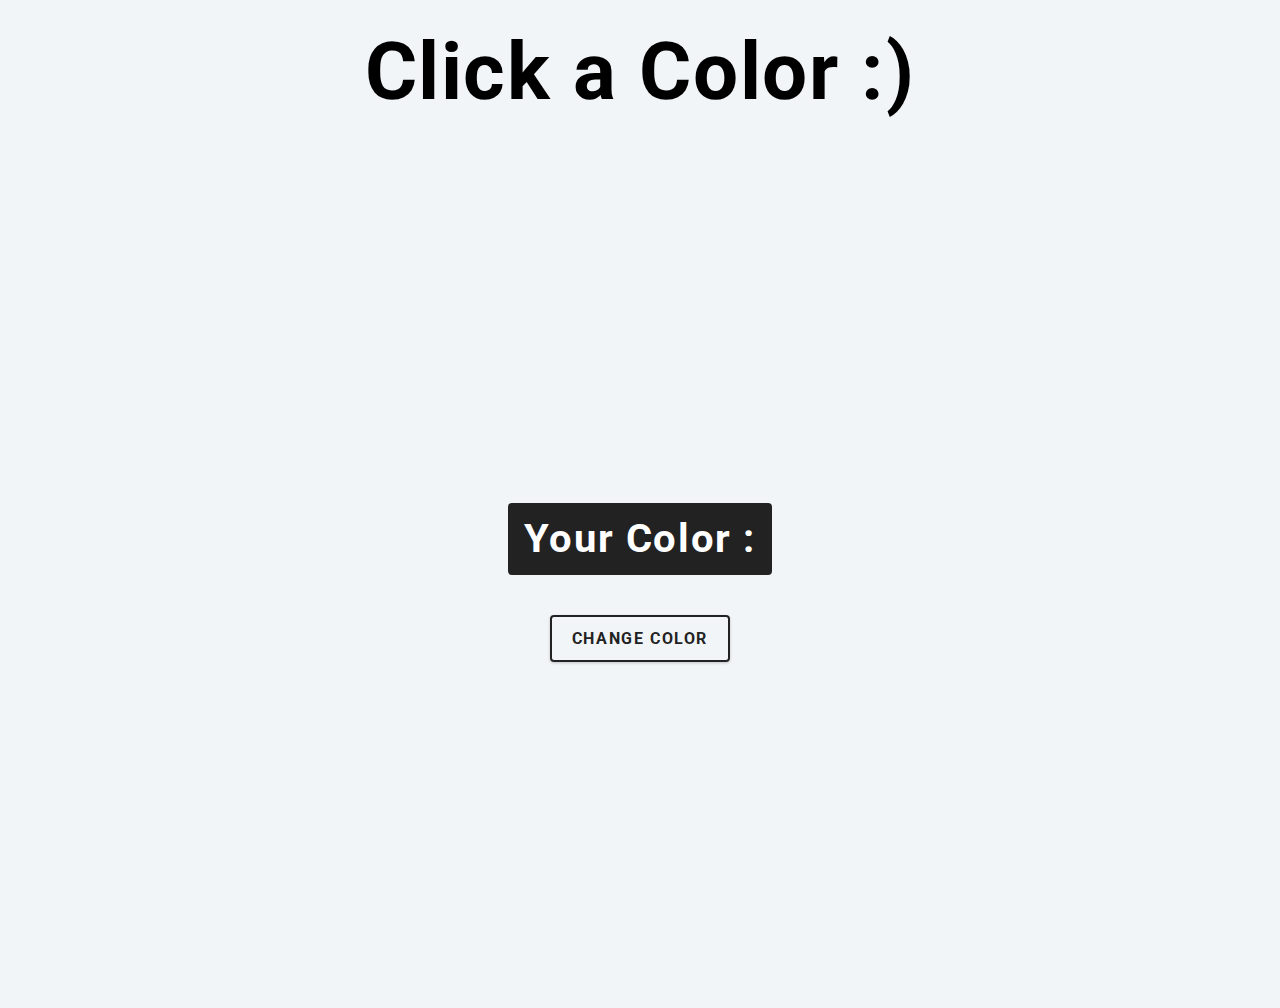
<file: day_6/index.html>
<!DOCTYPE html>
<html lang="en">
  <head>
    <meta charset="UTF-8" />
    <meta name="viewport" content="width=device-width, initial-scale=1.0" />
    <title>Pick a Color App</title>
    <link rel="stylesheet" href="styles.css" />
  </head>
  <body>
    <h1>Click a Color :)</h1>
    <main>
        <div class="container">
          <h2>Your Color : <span class="color"></span></h2>
          <button class="btn btn-hero" id="btn">CHANGE COLOR</button>
        </div>
      </main>
    <script src="index.js"></script>
  </body>
</html>
</file>
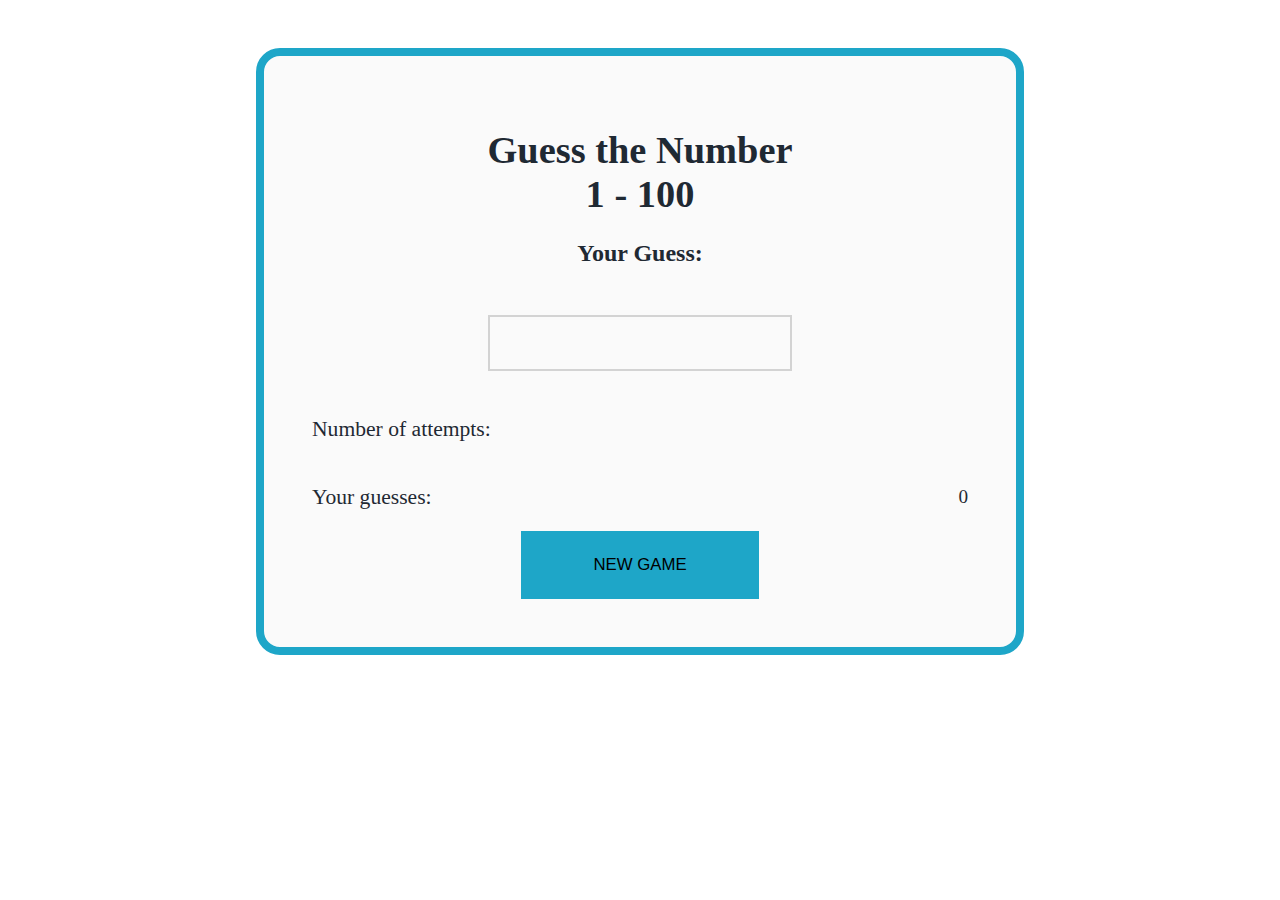
<file: day_7/index.html>
<!DOCTYPE html>
<html lang="en">
  <head>
    <meta charset="UTF-8" />
    <meta name="viewport" content="width=device-width, initial-scale=1.0" />
    <meta http-equiv="X-UA-Compatible" content="ie=edge" />
    <link rel="stylesheet" href="/day_7/styles.css" />
    <title>Guess the number</title>
  </head>
  <body onload="init()">
    <main>
      <div id="welcomeScreen">
        <h2>Guess the Number <br />1 - 100</h2>
      </div>

      <div id="gameArea">
        <section>
          <h3 id="textOutput">Your Guess:</h3>
          <input type="number" id="inputBox" min="1" max="100" onchange="compareNumbers()"/>
        </section>
        <section class="stats">
          <div class="info">
            <p>Number of attempts:</p>
            <span id="attempts"></span>
          </div>
          <div class="info">
            <p>Your guesses:</p>
            <span id="guesses">0</span>
          </div>
        </section>
        <button id="newGameButton" onclick="newGame()">NEW GAME</button>
      </div>
    </main>
    <script src="/day_7/index.js"></script>
  </body>
</html>
</file>
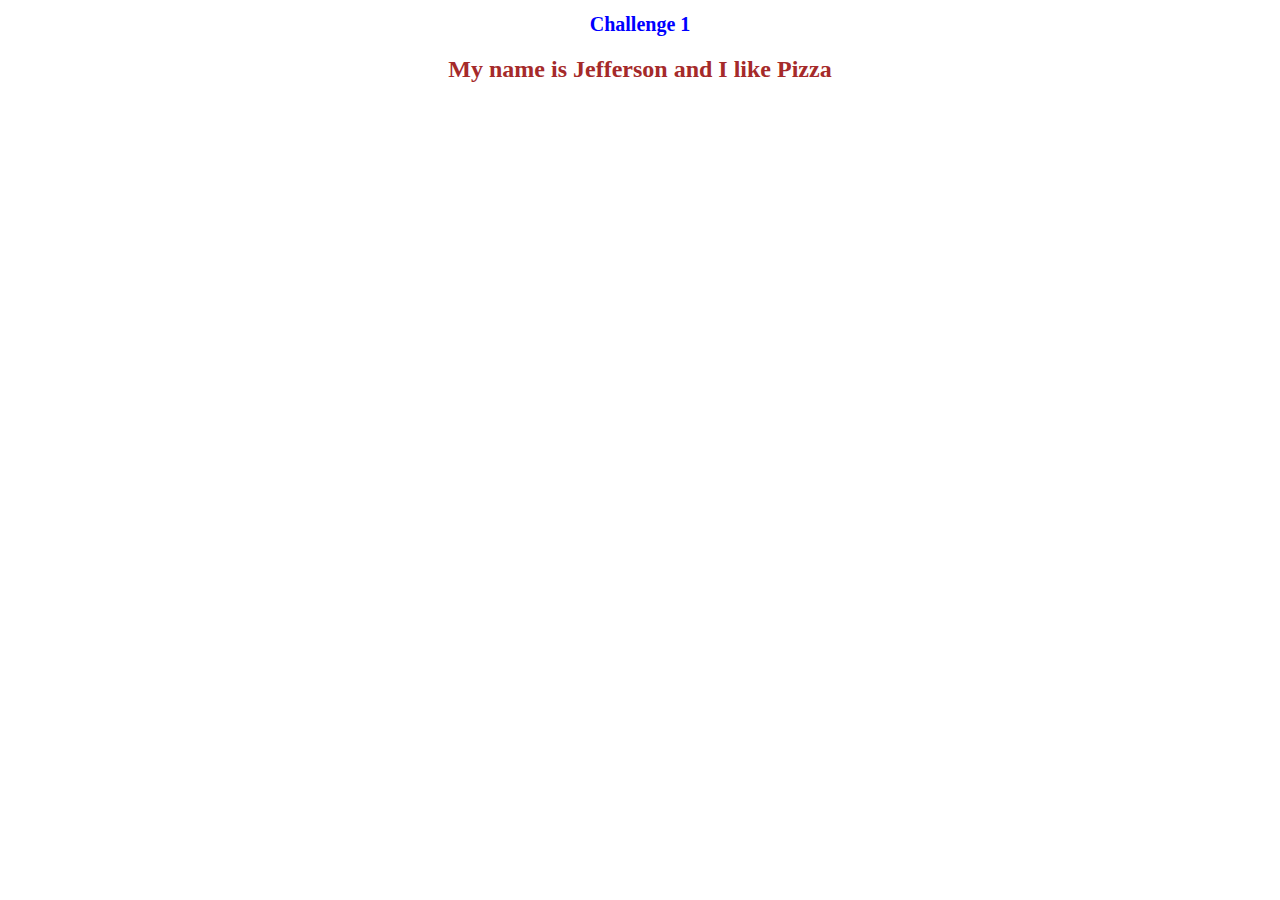
<file: day_2/challenge/index.html>
<!DOCTYPE html>
<html lang="en">
<head>
    <meta charset="UTF-8">
    <meta name="viewport" content="width=device-width, initial-scale=1.0">
    <title>Day 2 Challenge</title>
    <link rel="stylesheet" href="/day_2/challenge/styles.css">
</head>
<body>
    <h1>Challenge 1</h1>
    <h2>My name is Jefferson and I like <span id='text'></span></h2>
    <script src="/day_2/challenge/index.js"></script>
</body>
</html>
</file>
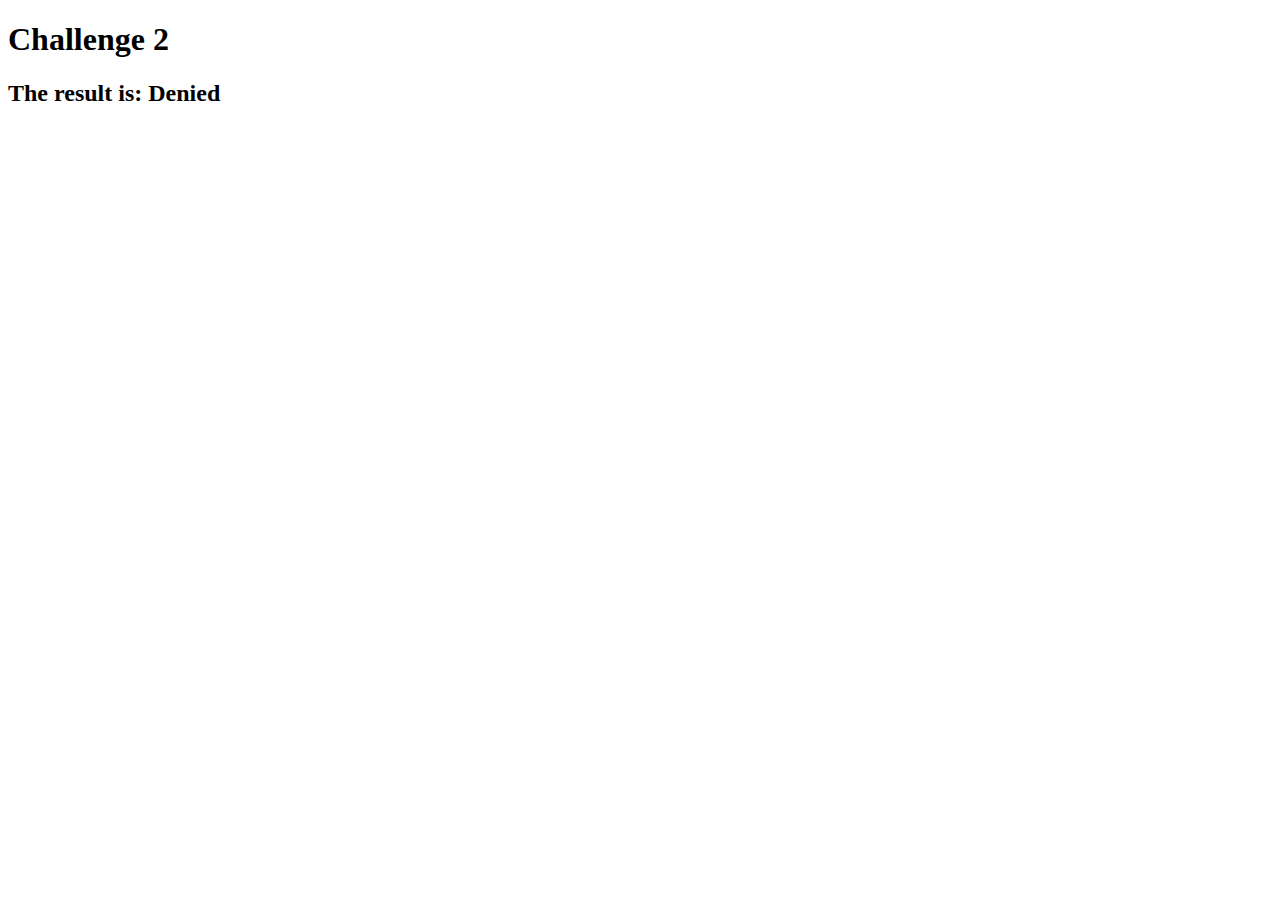
<file: day_3/challenge/index.html>
<!DOCTYPE html>
<html lang="en">
<head>
    <meta charset="UTF-8">
    <meta name="viewport" content="width=device-width, initial-scale=1.0">
    <title>Day 3</title>
</head>
<body>
    <h1>Challenge 2</h1>
    <h2>The result is: <span id="result"></span></h2>
    <script src="/day_3/challenge/index.js"></script>
</body>
</html>
</file>
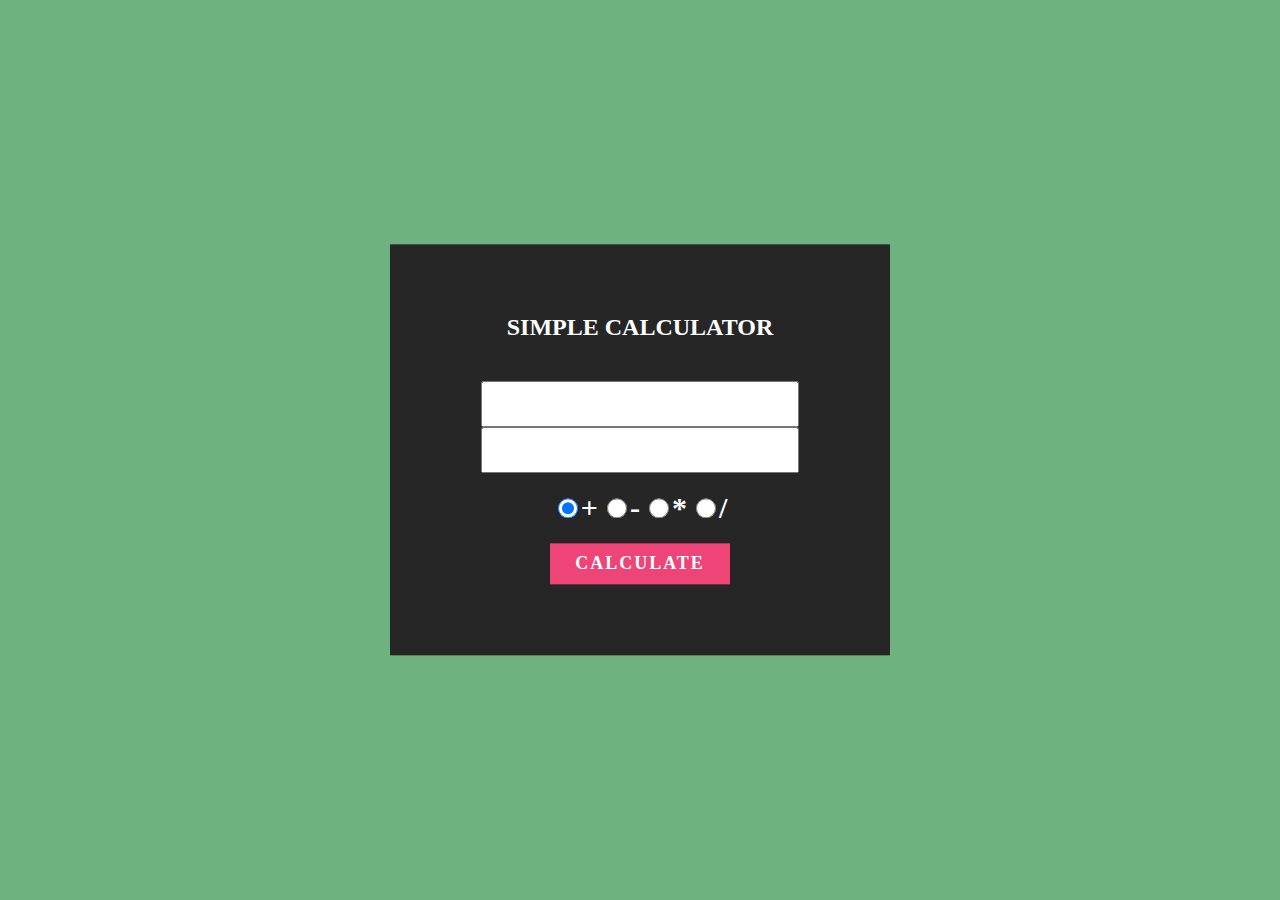
<file: day_4/challenge/index.html>
<!DOCTYPE html>
<html lang="en">
<head>
	<meta charset="UTF-8">
	<title>Simple Calculator using Javascript</title>
	<link href="/day_4/challenge/styles.css" rel="stylesheet">
</head>
<body>
	<div class="wrapper">
		<h2>Simple Calculator</h2><input id="num-one" name="num-one" type="text"> <input id="num-two" name="num-two" type="text"><br>
		<br>
		<input checked id="box1" name="sign-area" type="radio" value="add"><b>+</b> <input id="box2" name="sign-area" type="radio" value="subtract"><b>-</b> <input id="box3" name="sign-area" type="radio" value="multiply"><b>*</b> <input id="box4" name="sign-area" type="radio" value="divide"><b>/</b><br>
		<br>
		<button onclick="outcome()" type="button">calculate</button>
		<h1 id="resultArea"></h1>
	</div>
	<script src="/day_4/challenge/index.js">
	</script> 

</body>
</html>
</file>
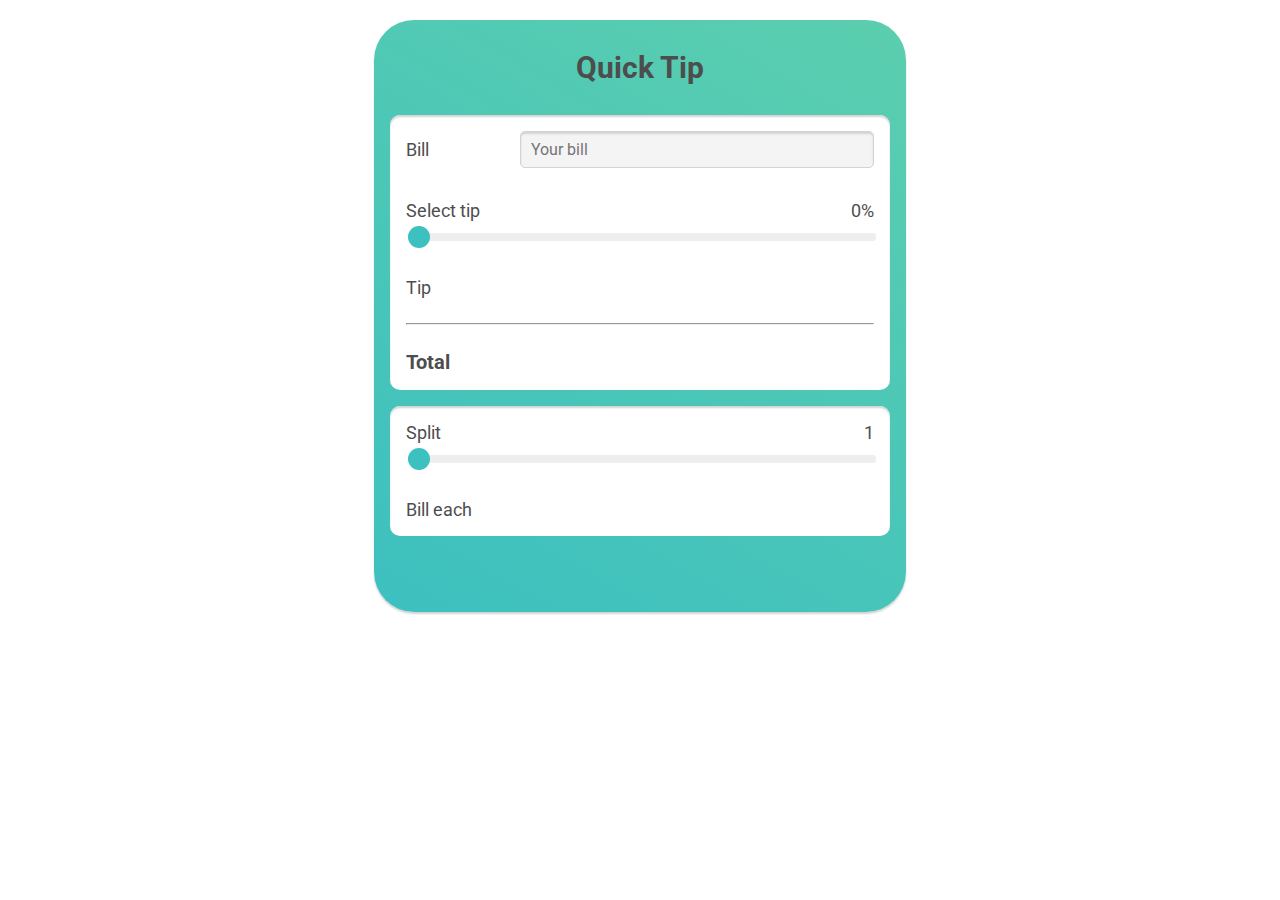
<file: day_5/challenge/index.html>
<!DOCTYPE html>
<html lang="en">
  <head>
    <meta charset="UTF-8" />
    <meta name="viewport" content="width=device-width, initial-scale=1.0" />
    <meta http-equiv="X-UA-Compatible" content="ie=edge" />
    <link
      href="https://fonts.googleapis.com/css2?family=Roboto:ital,wght@0,300;0,700;1,400&display=swap"
      rel="stylesheet"
    />
    <link rel="stylesheet" href="/day_5/challenge/styles.css" />
    <title>Quick Tip</title>
  </head>
  <body>
    <main oninput="update()">
      <h1>Quick Tip</h1>
      <section>
        <div class="bill">
          <label for="yourBill">Bill</label>
          <input 
            type="number" 
            placeholder="Your bill" 
            id="yourBill"/>
        </div>
        <div>
          <div class="space-between">
            <label for="">Select tip</label
            ><span id="tipPercent">0%</span>
          </div>
          <input type="range" value="0" id="tipInput" class="range" />
        </div>
        <div class="space-between">
          <span>Tip</span>
          <span id="tipValue"></span>
        </div>
        <hr />
        <div class="space-between total">
          <span>Total</span>
          <span id="totalWithTip"></span>
        </div>
      </section>

      <section>
        <div>
          <div class="space-between">
            <label for="splitInput">Split</label>
            <span id="splitValue">1</span>
          </div>
          <input
            type="range"
            min="1"
            max="10"
            value="1"
            id="splitInput"
            class="range"
          />
        </div>
        <div class="space-between">
          <span>Bill each</span>
          <span id="billEach"></span>
        </div>
      </section>
    </main>
    <script src="/day_5/challenge/index.js"></script>
  </body>
</html>
</file>
<file: day_6/styles.css>
@import url("https://fonts.googleapis.com/css?family=Open+Sans|Roboto:400,700&display=swap");

:root {
  /* dark shades of primary color*/
  --clr-primary-1: hsl(205, 86%, 17%);
  --clr-primary-2: hsl(205, 77%, 27%);
  --clr-primary-3: hsl(205, 72%, 37%);
  --clr-primary-4: hsl(205, 63%, 48%);
  /* primary/main color */
  --clr-primary-5: hsl(0, 0%, 100%);
  /* lighter shades of primary color */
  --clr-primary-6: hsl(205, 89%, 70%);
  --clr-primary-7: hsl(205, 90%, 76%);
  --clr-primary-8: hsl(205, 86%, 81%);
  --clr-primary-9: hsl(205, 90%, 88%);
  --clr-primary-10: hsl(205, 100%, 96%);
  /* darkest grey - used for headings */
  --clr-grey-1: hsl(209, 61%, 16%);
  --clr-grey-2: hsl(211, 39%, 23%);
  --clr-grey-3: hsl(209, 34%, 30%);
  --clr-grey-4: hsl(209, 28%, 39%);
  /* grey used for paragraphs */
  --clr-grey-5: hsl(210, 22%, 49%);
  --clr-grey-6: hsl(209, 23%, 60%);
  --clr-grey-7: hsl(211, 27%, 70%);
  --clr-grey-8: hsl(210, 31%, 80%);
  --clr-grey-9: hsl(212, 33%, 89%);
  --clr-grey-10: hsl(210, 36%, 96%);
  --clr-white: #fff;
  --clr-red-dark: hsl(360, 67%, 44%);
  --clr-red-light: hsl(360, 71%, 66%);
  --clr-green-dark: hsl(125, 67%, 44%);
  --clr-green-light: hsl(125, 71%, 66%);
  --clr-black: #222;
  --ff-primary: "Roboto", sans-serif;
  --ff-secondary: "Open Sans", sans-serif;
  --transition: all 0.3s linear;
  --spacing: 0.1rem;
  --radius: 0.25rem;
  --light-shadow: 0 5px 15px rgba(0, 0, 0, 0.1);
  --dark-shadow: 0 5px 15px rgba(0, 0, 0, 0.2);
  --max-width: 1170px;
  --fixed-width: 620px;
}
/*
=============== 
Global Styles
===============
*/

*,
::after,
::before {
  margin: 0;
  padding: 0;
  box-sizing: border-box;
}
body {
  font-family: var(--ff-secondary);
  background: var(--clr-grey-10);
  color: var(--clr-grey-1);
  line-height: 1.5;
  font-size: 0.875rem;
}
ul {
  list-style-type: none;
}
a {
  text-decoration: none;
}
h1 {
    letter-spacing: var(--spacing);
    line-height: 1.25;
    margin-bottom: 0.75rem;
    font-family: var(--ff-primary);
}
h2,
h3,
h4 {
  letter-spacing: var(--spacing);
  text-transform: capitalize;
  line-height: 1.25;
  margin-bottom: 0.75rem;
  font-family: var(--ff-primary);
}
h1 {
  font-size: 3rem;
}
h2 {
  font-size: 2rem;
}
h3 {
  font-size: 1.25rem;
}
h4 {
  font-size: 0.875rem;
}
p {
  margin-bottom: 1.25rem;
  color: var(--clr-grey-5);
}
@media screen and (min-width: 800px) {
  h1 {
    text-align: center;
    padding: 2rem 0;
    font-size: 5rem;
    color:rgb(0, 0, 0)
  }
  h2 {
    font-size: 2.5rem;
  }
  h3 {
    font-size: 1.75rem;
  }
  h4 {
    font-size: 1rem;
  }
  body {
    font-size: 1rem;
  }
  h1,
  h2,
  h3,
  h4 {
    line-height: 1;
  }
}
/*  global classes */

/* section */
.section {
  padding: 5rem 0;
}

.section-center {
  width: 90vw;
  margin: 0 auto;
  max-width: 1170px;
}
@media screen and (min-width: 992px) {
  .section-center {
    width: 95vw;
  }
}
main {
  min-height: 100vh;
  display: grid;
  place-items: center;
}

/*
=============== 
Container
===============
*/
main {
  min-height: calc(100vh - 3rem);
  display: grid;
  place-items: center;
}
.container {
  text-align: center;
}
.container h2 {
  background: var(--clr-black);
  color: var(--clr-white);
  padding: 1rem;
  border-radius: var(--radius);
  margin-bottom: 2.5rem;
}
.color {
  color: var(--clr-primary-5);
}
.btn-hero {
  font-family: var(--ff-primary);
  text-transform: uppercase;
  background: transparent;
  color: var(--clr-black);
  letter-spacing: var(--spacing);
  display: inline-block;
  font-weight: 700;
  transition: var(--transition);
  border: 2px solid var(--clr-black);
  cursor: pointer;
  box-shadow: 0 1px 3px rgba(0, 0, 0, 0.2);
  border-radius: var(--radius);
  font-size: 1rem;
  padding: 0.75rem 1.25rem;
}
.btn-hero:hover {
  color: var(--clr-white);
  background: var(--clr-black);
}
</file>
<file: day_7/styles.css>
:root {
    --green: #5ed68a;
    --red: #1ea6c8;
    --background: #fafafa;
    --gradient-1: #343e63;
    --gradient-2: #2a3352;
  }
  
  html {
    font-size: 12px;
    font-weight: 300;
  }
  
  body {
    width: 90vw;
    margin: 0 auto;
    background: radial-gradient(var(--gradient1), var(--gradient2));
    padding: 4rem;
  }
  
  main {
    text-align: center;
    background: var(--background);
    border: solid var(--red);
    border-width: 8px 8px 8px 8px;
    min-height: 40vh;
    border-radius: 2rem 2rem 2rem 2rem;
    padding: 4rem;
    color: #1f2933;
  }
  
  h2 {
    font-size: 3.2rem;
    margin: 2rem 2rem 2rem 2rem;
  }
  
  p {
    font-size: 1.8rem;
  }

  .button-wrapper {
    display: flex;
    flex-direction: column;
  }
  
  button {
    border: none;
    cursor: pointer;
    background: var(--green);
    padding: 2rem 6rem;
    border-radius: 1rem 1rem 0 0;
    font-size: 1.4rem;
  }
  
  button:last-child {
    background: var(--red);
    border-radius: 0 0 1rem 1rem;
  }

  /* game screen */
  
  h3 {
    font-size: 2rem;
  }
  
  input {
    border: 2px solid lightgray;
    background: transparent;
    margin: 2rem 0;
    padding: 1rem 0;
    width: 25rem;
    text-align: center;
    font-size: 2rem;
  }

  .stats {
    text-align: left;
  }
  
  .info {
    display: flex;
    justify-content: space-between;
    align-items: center;
  }
  
  .info span {
    font-size: 1.6rem;
  }

  #newGameButton {
    border-radius: 0;
  }
  
  @media (min-width: 800px) {
    body {
      width: 60vw;
    }
  }
</file>
<file: day_2/challenge/styles.css>
h1 {
    color: blue;
    text-align: center;
    font-size: 20px;
}

h2 {
    color: brown;
    text-align: center;
}
</file>
<file: day_4/challenge/styles.css>
body {
	background: #6eb37f;
}
.wrapper {
	width: 400px;
	position: absolute;
	top: 50%;
	left: 50%;
	transform: translate(-50%, -50%);
	background: #262626;
	padding: 50px;
	color: #fff;
	text-align: center;
}
.wrapper h2 {
	text-transform: uppercase;
	font-family: poppins;
	margin-bottom: 10%;
}
input[type="text"] {
	height: 40px;

}
input[type="text"] {
	font-size: 24px;
}
button {
	background: #EE4477;
	border: none;
	color: #fff;
	display: inline-block;
	padding: 10px 25px;
	font-size: 18px;
	text-transform: uppercase;
	font-family: poppins;
	letter-spacing: 2px;
	font-weight: bold;
}
input[type="radio"] {
	width: 20px;
	height: 20px;
}
b {
	font-size: 30px;
}
</file>
<file: day_5/challenge/styles.css>
html {
    font-family: "Roboto", sans-serif;
    font-size: 10px;
    color: #4e4d4d;
  }
  
  main {
    max-width: 50rem;
    margin: 2rem auto;
    padding: 3rem 1.6rem 6rem 1.6rem;
    background: linear-gradient(30deg, #3dc0c0, #5bceae);
    border-radius: 4rem;
    box-shadow: 0 2px 2px lightgray;
  }
  
  h1 {
    text-align: center;
    font-size: 3rem;
    margin: 0;
    padding-bottom: 3rem;
  }
  
  section {
    background-color: white;
    font-size: 1.8rem;
    margin-bottom: 1.6rem;
    padding: 0 1.6rem;
    border-radius: 1rem;
    box-shadow: inset 0 2px 2px lightgray;
  }
  
  section > div {
    padding: 1.6rem 0;
  }
  
  .bill {
    display: flex;
  }
  .bill label {
    flex: 1;
    align-self: center;
  }
  .bill input {
    flex: 3;
  }
  
  input[type="number"] {
    font-family: inherit;
    background: #f4f4f5;
    font-size: 1.6rem;
    border: 1px solid lightgray;
    border-radius: 0.5rem;
    padding: 0.8rem 0 0.8rem 1rem;
    box-shadow: inset 0 2px 2px lightgray;
  }
  
  .space-between {
    display: flex;
    justify-content: space-between;
  }
  
  .total {
    font-size: 2rem;
    font-weight: bolder;
  }
  
  .range {
    -webkit-appearance: none;
    width: 100%;
    height: 8px;
    margin-top: 1.2rem;
    background: #eee;
    border-radius: 0.3rem;
    outline-color: #5bceae;
  }
  
  .range::-webkit-slider-thumb {
    -webkit-appearance: none;
    width: 2.2rem;
    height: 2.2rem;
    border-radius: 50%;
    background: #3dc0c0;
    cursor: pointer;
  }
  
  .range::-moz-range-thumb {
    width: 2.2rem;
    height: 2.2rem;
    border-radius: 50%;
    background: #3dc0c0;
    cursor: pointer;
    border: 0;
  }
  
  .range::-moz-focus-outer {
    border: 0;
  }
</file>
